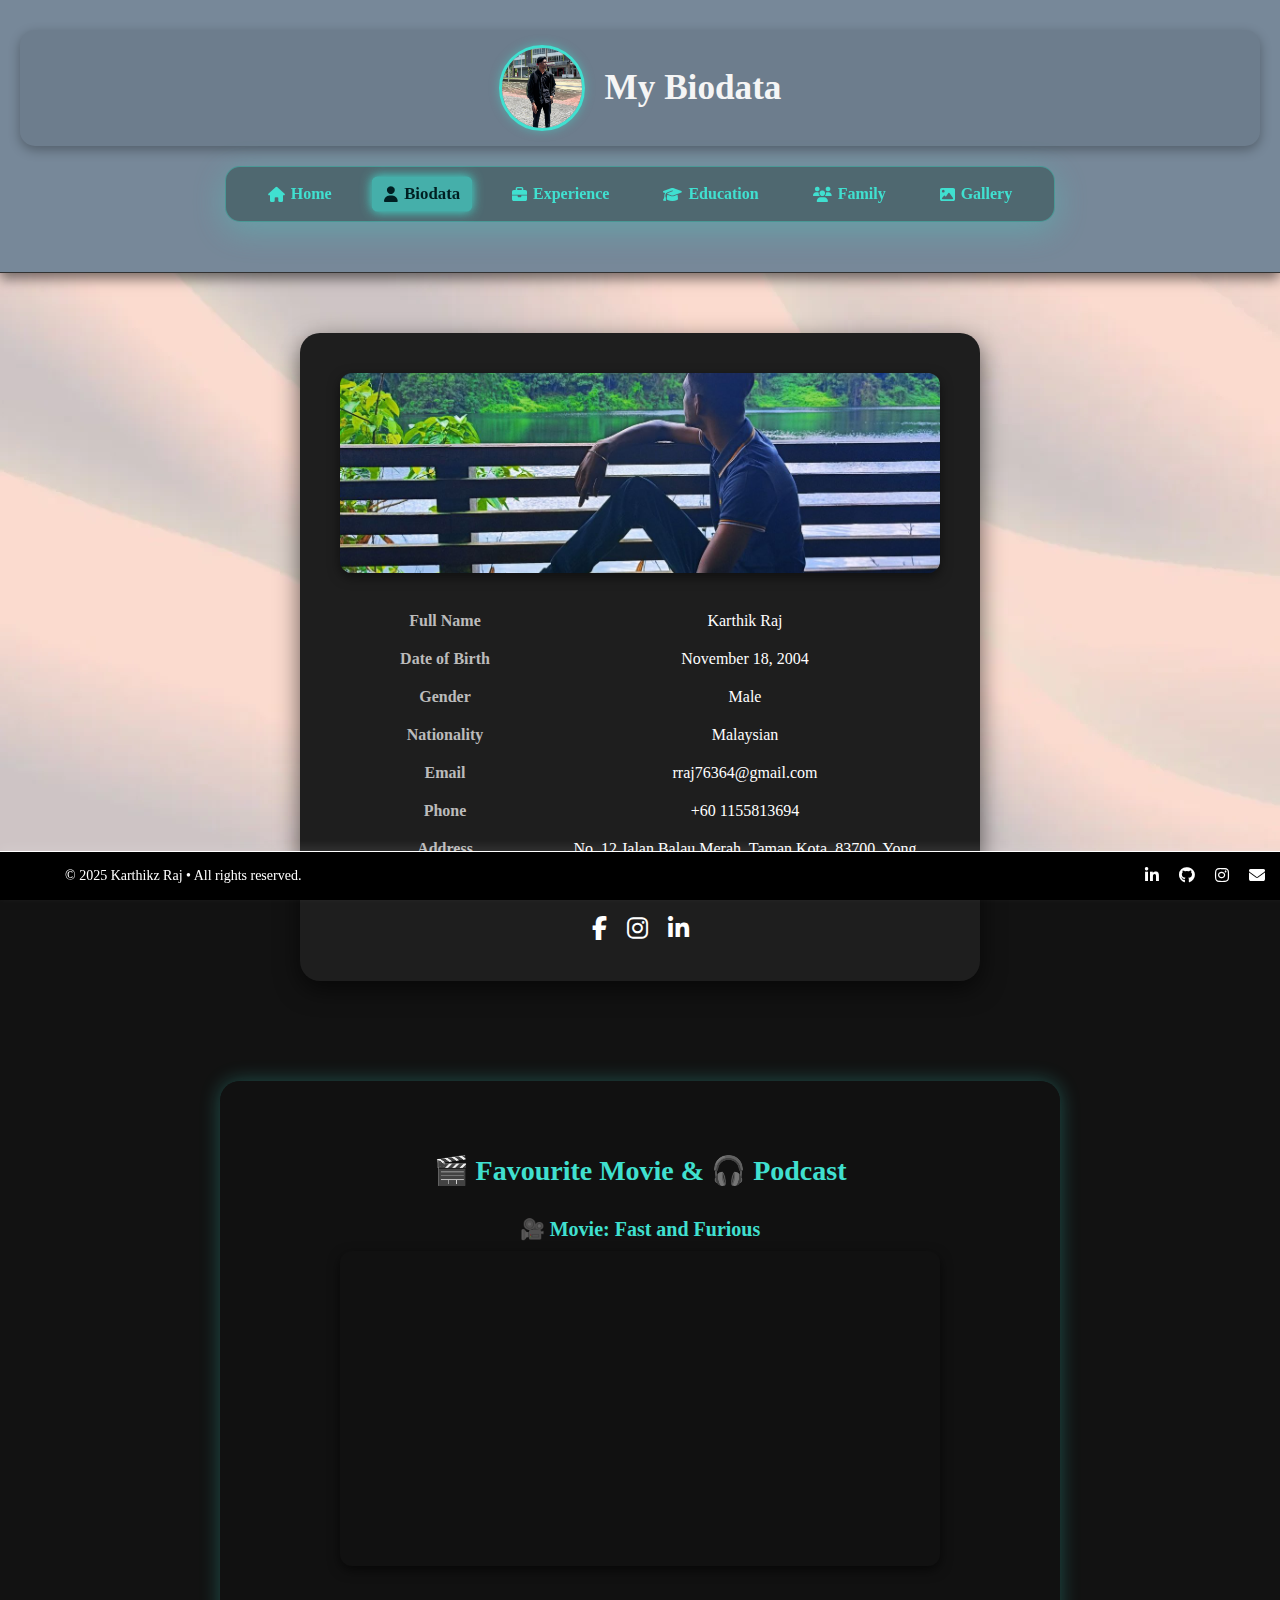
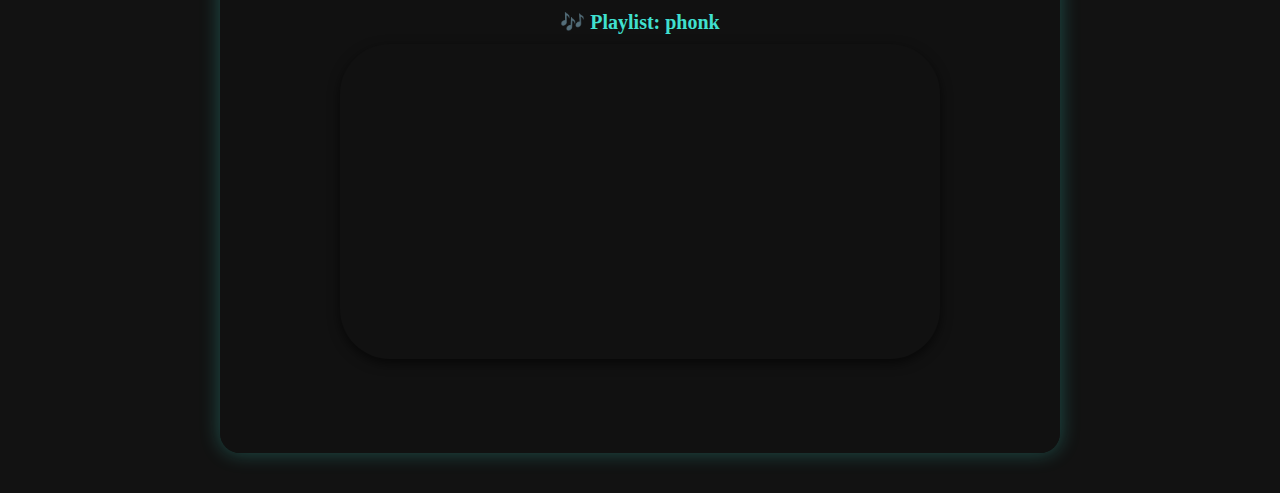
<file: Biodata.html>
<!DOCTYPE html>
<html lang="en">
<head>
  <meta charset="UTF-8" />
  <title>My Personal Website</title>
  <link rel="stylesheet" href="https://cdnjs.cloudflare.com/ajax/libs/font-awesome/6.5.0/css/all.min.css" />
<link rel="stylesheet" href="stylesbiodata.css" />
</head>
<body>
  <header>
    <div class="profile-container">
      <img src="unimap.jpg" alt="My Photo" class="profile-pic" />
      <h1 class="header-title">My Biodata</h1>
    </div>

    <div class="nav-bar">
      <ul>
        <li><a href="index.html"><i class="fas fa-home"></i> Home</a></li>
        <li><a href="biodata.html" class="active"><i class="fas fa-user"></i> Biodata</a></li>
        <li><a href="experience.html"><i class="fas fa-briefcase"></i> Experience</a></li>
        <li><a href="education.html"><i class="fas fa-graduation-cap"></i> Education</a></li>
        <li><a href="Family.html"><i class="fas fa-users"></i> Family</a></li>
        <li><a href="gallery.html"><i class="fas fa-image"></i> Gallery</a></li>
      </ul>
    </div>
  </header>

  <section id="biodata">
    <div class="biodata-box">
      <div class="biodata-photo">
        <img src="img6.jpg" alt="My Photo" />
      </div>
      <div class="biodata-info">
        <table>
          <tr><td>Full Name</td><td>Karthik Raj</td></tr>
          <tr><td>Date of Birth</td><td>November 18, 2004</td></tr>
          <tr><td>Gender</td><td>Male</td></tr>
          <tr><td>Nationality</td><td>Malaysian</td></tr>
          <tr><td>Email</td><td>rraj76364@gmail.com</td></tr>
          <tr><td>Phone</td><td>+60 1155813694</td></tr>
          <tr><td>Address</td><td>No. 12 Jalan Balau Merah, Taman Kota, 83700, Yong Peng, Johor</td></tr>
        </table>
      </div>
      <div class="biodata-actions">
        <div class="social-icons">
          <a href="#"><i class="fab fa-facebook-f"></i></a>
          <a href="#"><i class="fab fa-instagram"></i></a>
          <a href="#"><i class="fab fa-linkedin-in"></i></a>
        </div>
      </div>
    </div>
  </section>
  <section id="favorite-media">
  <h2>🎬 Favourite Movie & 🎧 Podcast</h2>

<div class="video-container">
  <h3>🎥 Movie: Fast and Furious</h3>
  <iframe 
    src="https://www.youtube.com/embed/L_Cb1OepkY8" 
    frameborder="0" 
    allow="accelerometer; autoplay; clipboard-write; encrypted-media; gyroscope; picture-in-picture; fullscreen" 
    allowfullscreen>
  </iframe>
</div>


<div class="podcast-container">
  <h3>🎶 Playlist: phonk</h3>
  <iframe src="https://open.spotify.com/embed/playlist/37i9dQZF1DWWY64wDtewQt" 
          allow="autoplay; clipboard-write; encrypted-media" 
          style="border-radius:50px"></iframe>
</div>

</section>


<footer class="footer">
  <div class="footer-container">
    <p class="footer-text">&copy; 2025 Karthikz Raj • All rights reserved.</p>
    <div class="footer-links">
      <a href="#"><i class="fab fa-linkedin-in"></i></a>
      <a href="#"><i class="fab fa-github"></i></a>
      <a href="#"><i class="fab fa-instagram"></i></a>
      <a href="#"><i class="fas fa-envelope"></i></a>
  </div>
</footer>
</body>
</html>
</file>
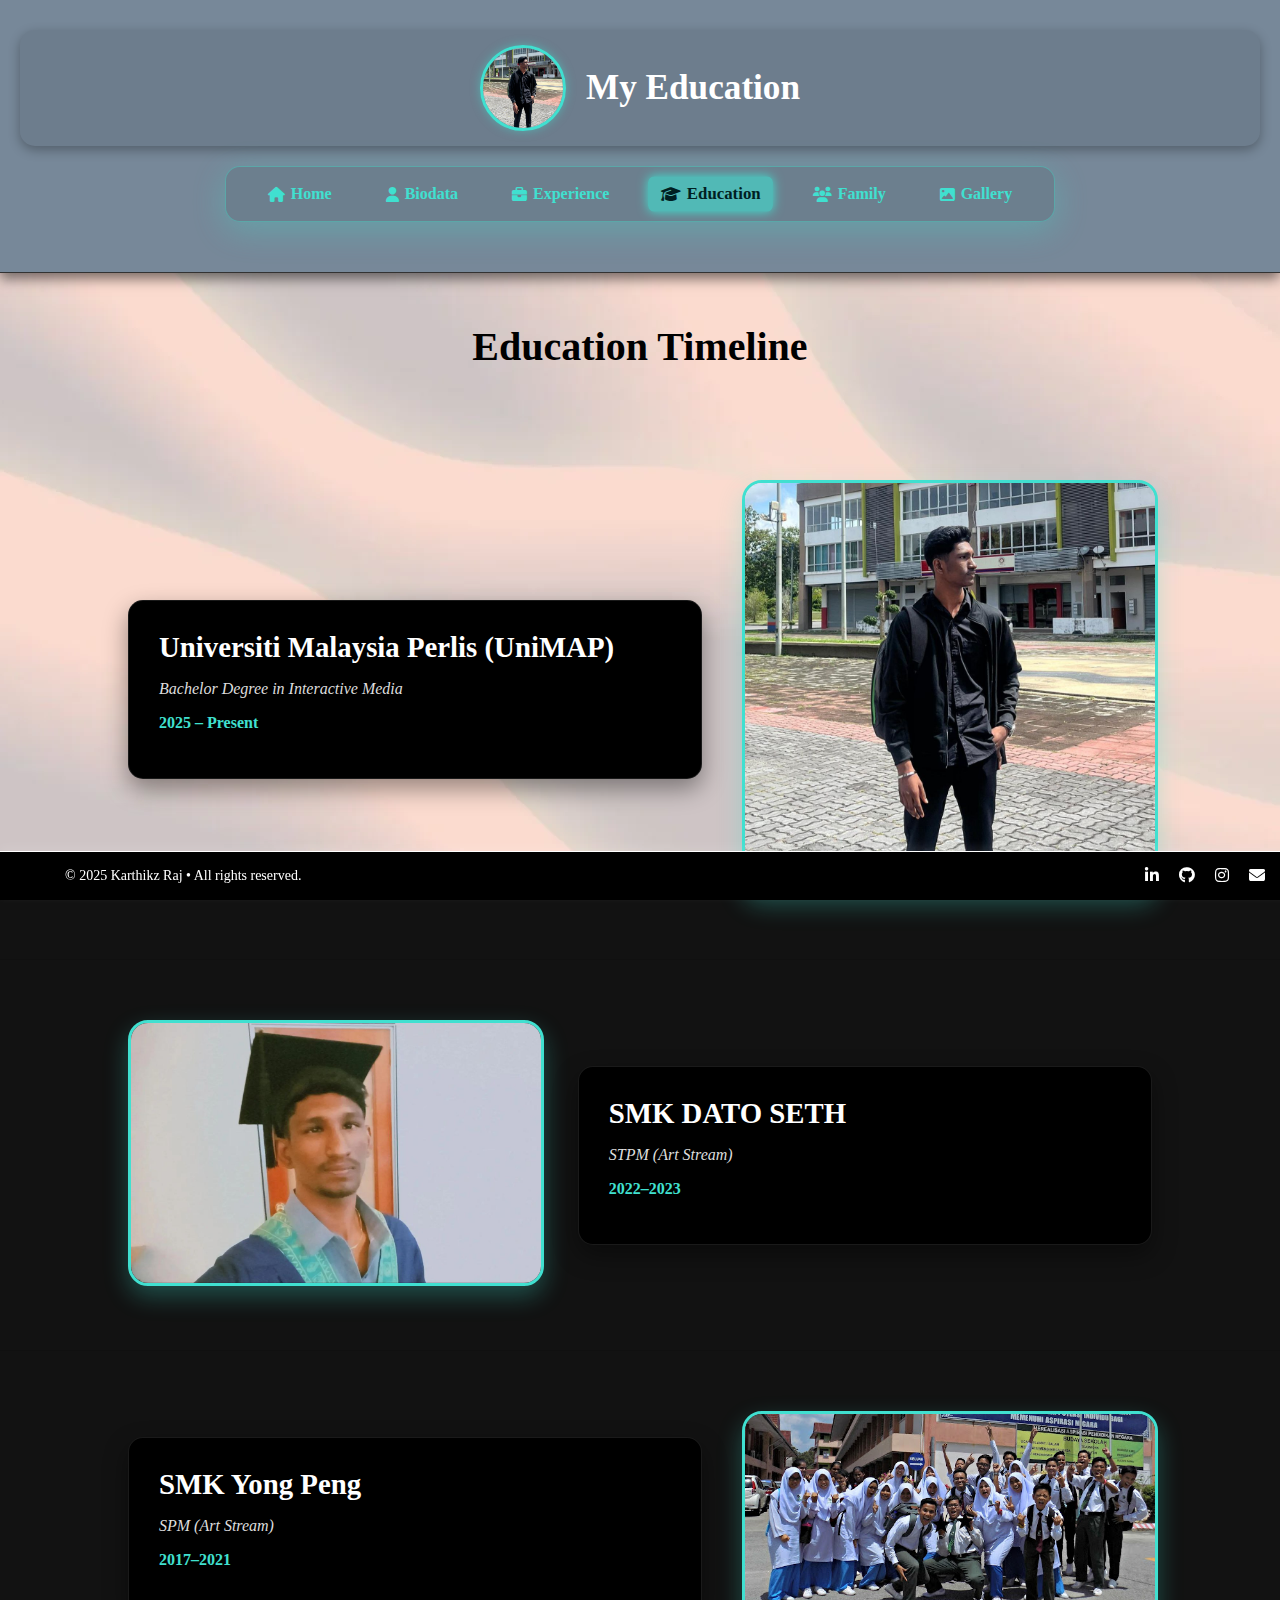
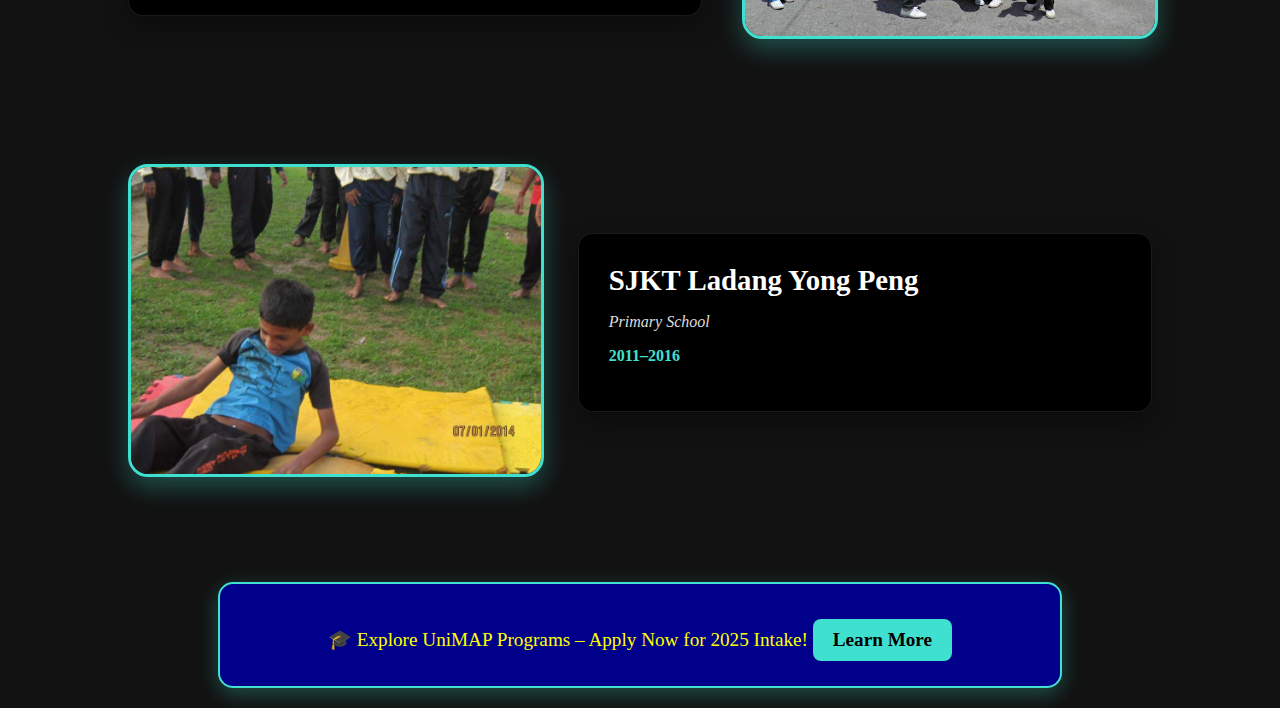
<file: Education.html>
<!DOCTYPE html>
<html lang="en">
<head>
  <meta charset="UTF-8" />
  <title>My Education</title>
  <link rel="stylesheet" href="https://cdnjs.cloudflare.com/ajax/libs/font-awesome/6.5.0/css/all.min.css" />
  <link rel="stylesheet" href="styleeducation.css" />
</head>
<body>
  <header>
    <div class="profile-container">
      <img src="unimap.jpg" alt="My Photo" class="profile-pic" />
      <h1 class="header-title">My Education</h1>
    </div>

    <div class="nav-bar">
      <ul>
        <li><a href="index.html"><i class="fas fa-home"></i> Home</a></li>
        <li><a href="biodata.html"><i class="fas fa-user"></i> Biodata</a></li>
        <li><a href="experience.html"><i class="fas fa-briefcase"></i> Experience</a></li>
        <li><a href="education.html" class="active"><i class="fas fa-graduation-cap"></i> Education</a></li>
        <li><a href="Family.html"><i class="fas fa-users"></i> Family</a></li>
        <li><a href="gallery.html"><i class="fas fa-image"></i> Gallery</a></li>
      </ul>
    </div>
  </header>

  <section class="edu-section">
    <h2 class="edu-title">Education Timeline</h2>

    <div class="edu-item">
      <div class="edu-img">
        <img src="unimap.jpg" alt="UniMAP">
      </div>
      <div class="edu-details">
        <h3>Universiti Malaysia Perlis (UniMAP)</h3>
        <p class="edu-degree">Bachelor Degree in Interactive Media</p>
        <p class="edu-year">2025 – Present</p>
      </div>
    </div>

    <div class="edu-item">
      <div class="edu-img">
        <img src="kolejtingkatanenam.jpg" alt="Kolej Tingkatan Enam Perlis">
      </div>
      <div class="edu-details">
        <h3>SMK DATO SETH</h3>
        <p class="edu-degree">STPM (Art Stream)</p>
        <p class="edu-year">2022–2023</p>
      </div>
    </div>

    <div class="edu-item">
      <div class="edu-img">
        <img src="SMKYP.jpg" alt="SMK Yong Peng">
      </div>
      <div class="edu-details">
        <h3>SMK Yong Peng</h3>
        <p class="edu-degree">SPM (Art Stream)</p>
        <p class="edu-year">2017–2021</p>
      </div>
    </div>

    <div class="edu-item">
      <div class="edu-img">
        <img src="primaryschool.jpg" alt="SJKT Ladang Yong Peng">
      </div>
      <div class="edu-details">
        <h3>SJKT Ladang Yong Peng</h3>
        <p class="edu-degree">Primary School</p>
        <p class="edu-year">2011–2016</p>
      </div>
    </div>
  </section>

  <!-- 🎓 UniMAP Ad Banner -->
  <div class="ad-banner uni-map-banner">
    <span class="ad-text">
      🎓 Explore UniMAP Programs – Apply Now for 2025 Intake!
    </span>
    <a href="https://www.unimap.edu.my" target="_blank" class="ad-btn">
      Learn More
    </a>
  </div>

  <footer class="footer">
    <div class="footer-container">
      <p class="footer-text">&copy; 2025 Karthikz Raj • All rights reserved.</p>
      <div class="footer-links">
        <a href="#"><i class="fab fa-linkedin-in"></i></a>
        <a href="#"><i class="fab fa-github"></i></a>
        <a href="#"><i class="fab fa-instagram"></i></a>
        <a href="#"><i class="fas fa-envelope"></i></a>
      </div>
    </div>
  </footer>
</body>
</html>
</file>
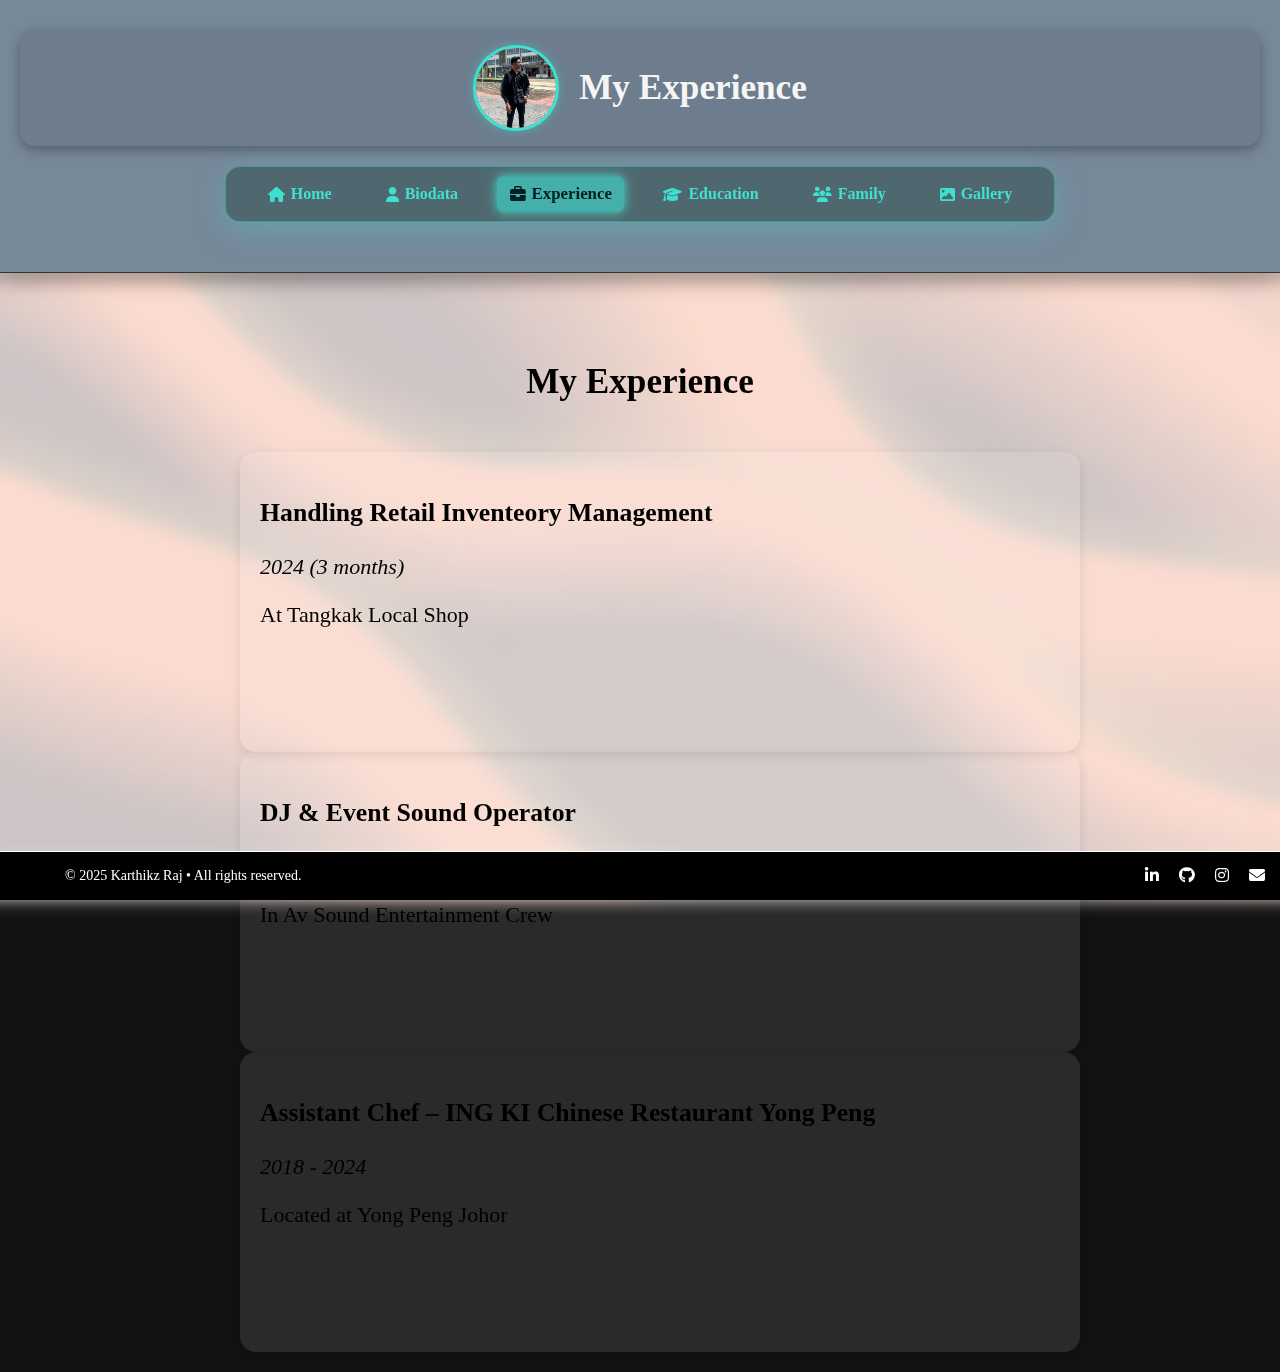
<file: Experience.html>
<!DOCTYPE html>
<html lang="en">
<head>
  <meta charset="UTF-8" />
  <title>My Personal Website</title>
  <link rel="stylesheet" href="https://cdnjs.cloudflare.com/ajax/libs/font-awesome/6.5.0/css/all.min.css" />
<link rel="stylesheet" href="stylesexperience.css"/>

</head>
<body>

   <header>
    <div class="profile-container">
      <img src="unimap.jpg" alt="My Photo" class="profile-pic" />
      <h1 class="header-title">My Experience</h1>
    </div>

    <div class="nav-bar">
      <ul>
        <li><a href="index.html"><i class="fas fa-home"></i> Home</a></li>
        <li><a href="biodata.html"><i class="fas fa-user"></i> Biodata</a></li>
        <li><a href="experience.html" class="active"><i class="fas fa-briefcase"></i> Experience</a></li>
        <li><a href="education.html"><i class="fas fa-graduation-cap"></i> Education</a></li>
        <li><a href="Family.html"><i class="fas fa-users"></i> Family</a></li>
        <li><a href="gallery.html"><i class="fas fa-image"></i> Gallery</a></li>
      </ul>
    </div>
  </header>

  <section id="experience">
    <h2 class="experience-title">My Experience</h2>
    <div class="timeline">
      <div class="card">
        <div class="card-inner">
          <div class="card-front">
            <h3> Handling Retail Inventeory Management </h3>
            <p><em>2024 (3 months)</em></p>
            <p>At Tangkak Local Shop </p>
          </div>
          <div class="card-back">
            <p>I gained experience in retail inventory management at a local shop in Tangkak in 2024. My responsibilities included checking stock levels, organizing products on shelves, and helping with restocking. This experience taught me how to handle inventory efficiently and understand the basics of retail operations.</p>
          </div>
        </div>
      </div>

      <div class="card">
        <div class="card-inner">
          <div class="card-front">
            <h3>DJ & Event Sound Operator</h3>
            <p><em>2023 - Present</em></p>
            <p> In Av Sound Entertainment Crew</p>
          </div>
          <div class="card-back">
            <p>I also have experience as a DJ, working with a local sound system team. I was involved in setting up audio equipment, managing music playlists, and performing at events. This role helped me develop skills in sound control, event coordination, and engaging with live audiences.</p>
          </div>
        </div>
      </div>

      <div class="card">
        <div class="card-inner">
          <div class="card-front">
            <h3>Assistant Chef – ING KI Chinese Restaurant Yong Peng</h3>
            <p><em>2018 - 2024</em></p>
            <p> Located at Yong Peng Johor </p>
          </div>
          <div class="card-back">
            <p>I worked as an assistant chef at ING KI, a Chinese restaurant in Tangkak. My tasks included preparing ingredients, assisting in cooking dishes, and maintaining kitchen cleanliness. This experience helped me learn teamwork, time management, and basic culinary skills in a fast-paced restaurant environment.</p>
          </div>
        </div>
      </div>
    </div>
  </section>

  <script>
    function toggleMode() {
      document.body.classList.toggle("light-mode");
    }
  </script>
  <footer class="footer">
  <div class="footer-container">
    <p class="footer-text">&copy; 2025 Karthikz Raj • All rights reserved.</p>
    <div class="footer-links">
      <a href="#"><i class="fab fa-linkedin-in"></i></a>
      <a href="#"><i class="fab fa-github"></i></a>
      <a href="#"><i class="fab fa-instagram"></i></a>
      <a href="#"><i class="fas fa-envelope"></i></a>
  </div>
</body>
</html>
</file>
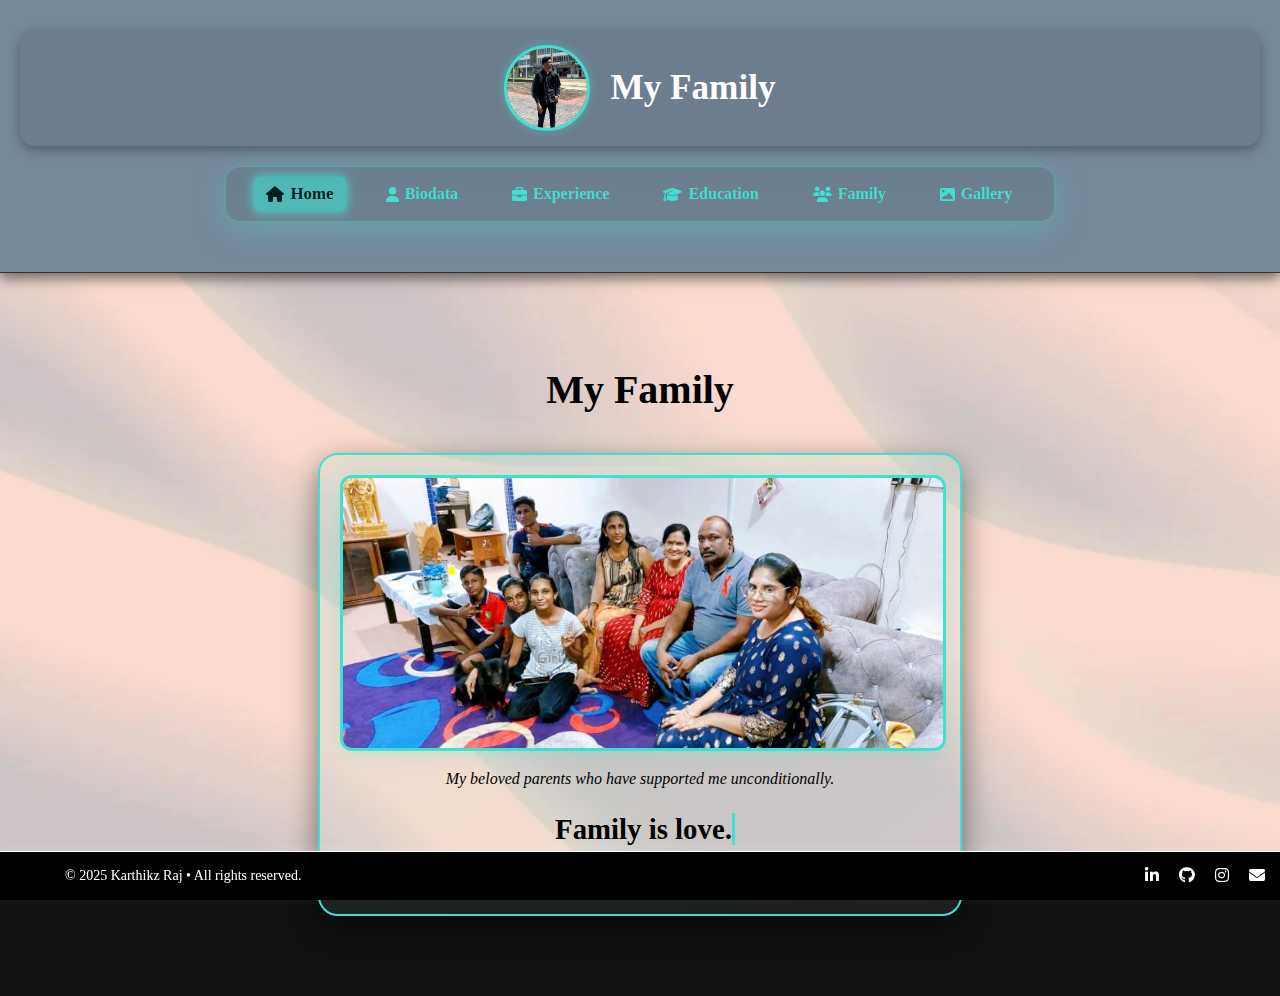
<file: Family.html>
<!DOCTYPE html>
<html lang="en">
<head>
  <meta charset="UTF-8" />
  <title>My Family</title>
  <link rel="stylesheet" href="https://cdnjs.cloudflare.com/ajax/libs/font-awesome/6.5.0/css/all.min.css" />
  <link rel="stylesheet" href="stylesfamily.css" />

</head>
<body>
  <header>
    <div class="profile-container">
      <img src="unimap.jpg" alt="My Photo" class="profile-pic" />
      <h1 class="header-title">My Family</h1>
    </div>

   <div class="nav-bar">
    <ul>
      <li><a href="index.html" class="active"><i class="fas fa-home"></i> Home</a></li>
      <li><a href="Biodata.html"><i class="fas fa-user"></i> Biodata</a></li>
      <li><a href="Experience.html"><i class="fas fa-briefcase"></i> Experience</a></li>
      <li><a href="Education.html"><i class="fas fa-graduation-cap"></i> Education</a></li>
      <li><a href="Family.html"><i class="fas fa-users"></i> Family</a></li>
      <li><a href="Gallery.html"><i class="fas fa-image"></i> Gallery</a></li>
    </ul>
  </div>
  </header>

  <section class="family-section">
    <h2 class="family-title">My Family</h2>
    <div class="family-gallery">
      <div class="family-item">
        <img src="family.jpg" alt="My Parents">
        <p class="caption">My beloved parents who have supported me unconditionally.</p>
        <div class="typing-loop-container">
  <span class="typing-loop-text"></span>
</div>

    </div>
  </section>
  <footer class="footer">
  <div class="footer-container">
    <p class="footer-text">&copy; 2025 Karthikz Raj • All rights reserved.</p>
    <div class="footer-links">
      <a href="#"><i class="fab fa-linkedin-in"></i></a>
      <a href="#"><i class="fab fa-github"></i></a>
      <a href="#"><i class="fab fa-instagram"></i></a>
      <a href="#"><i class="fas fa-envelope"></i></a>
  </div>
</body>
</html>
</file>
<file: stylesbiodata.css>
:root {
      --primary-color: #40E0D0;
      --bg-dark: #121212;
      --text-light: #ffffff;
      --text-dark: #000000;
    }

    body {
      margin: 0;
      font-family: 'Georgia', serif;
      background: var(--bg-dark) url('bg7.jpg') no-repeat center center fixed;
      background-size: cover;
      color: var(--text-light);
      position: relative;
    }

    header {
      background-color:lightslategrey;
      border-bottom: 1px solid #333;
      color: var(--primary-color);
      padding: 30px 20px;
      text-align: center;
      box-shadow: 0 6px 12px rgba(0, 0, 0, 0.5);
    }

    header {
      background-color: lightslategrey;
      border-bottom: 1px solid #333;
      color: var(--primary-color);
      padding: 30px 20px;
      text-align: center;
      box-shadow: 0 6px 12px rgba(0, 0, 0, 0.5);
    }

    .profile-container {
      display: flex;
      align-items: center;
      justify-content: center;
      gap: 20px;
      background-color: rgba(0, 0, 0, 0.08);
      padding: 15px 25px;
      border-radius: 15px;
      box-shadow: 0 4px 12px rgba(0, 0, 0, 0.3);
      flex-wrap: wrap;
    }

    .profile-pic {
      width: 80px;
      height: 80px;
      border-radius: 50%;
      object-fit: cover;
      border: 3px solid var(--primary-color);
      box-shadow: 0 0 10px rgba(64, 224, 208, 0.5);
    }

    .header-title {
      font-size: 2.2em;
      color: whitesmoke;
      margin: 0;
    }

    .nav-bar {
      background-color: rgba(47, 79, 79, 0.55);
      backdrop-filter: blur(10px);
      border-radius: 15px;
      box-shadow: 0 8px 32px rgba(64, 224, 208, 0.3);
      padding: 10px 30px;
      border: 1px solid rgba(64, 224, 208, 0.4);
      margin: 20px auto;
      max-width: fit-content;
      text-align: center;
    }

    .nav-bar ul {
      list-style: none;
      display: flex;
      gap: 30px;
      margin: 0;
      padding: 0;
      flex-wrap: wrap;
      justify-content: center;
    }

    .nav-bar ul li a {
      display: flex;
      align-items: center;
      gap: 6px;
      color: var(--primary-color);
      text-decoration: none;
      font-weight: bold;
      font-size: 16px;
      padding: 8px 12px;
      border-radius: 6px;
      transition: 0.3s ease;
    }

    .nav-bar ul li a i {
      font-size: 15px;
    }

    .nav-bar ul li a:hover,
    .nav-bar ul li a.active {
      background-color: rgba(64, 224, 208, 0.6);
      color: #001f22;
      box-shadow: 0 0 10px #40E0D0;
      transform: scale(1.05);
    }

 #biodata {
  padding: 60px 20px;
  text-align: center;
}

.biodata-box {
  max-width: 600px;
  margin: auto;
  padding: 40px;
  border-radius: 20px;
  background-color: #1e1e1e; /* Premium dark grey/black */
  color: #ffffff; /* White text */
  border: none;
  box-shadow: 0 8px 24px rgba(0, 0, 0, 0.6);
}

.biodata-photo img {
  width: 100%;
  max-height: 200px;
  object-fit: cover;
  border-radius: 12px;
  margin-bottom: 25px;
  box-shadow: 0 4px 12px rgba(0, 0, 0, 0.5);
}

.biodata-info table {
  width: 100%;
  border-collapse: collapse;
  font-size: 16px;
}

.biodata-info td {
  padding: 10px;
  vertical-align: top;
}

.biodata-info td:first-child {
  font-weight: bold;
  color: #bbbbbb; /* Soft grey labels */
  width: 35%;
}

.biodata-info td:last-child {
  color: #ffffff;
}

.biodata-actions {
  margin-top: 30px;
  text-align: center;
}

.glass-button {
  padding: 10px 20px;
  font-size: 16px;
  color: #ffffff;
  background-color: #292929; /* Dark button background */
  border: 1px solid #40E0D0;
  border-radius: 8px;
  cursor: pointer;
  transition: 0.3s ease;
}

.glass-button:hover {
  background-color: #40E0D0;
  color: #000000;
  box-shadow: 0 0 10px #40E0D0;
  transform: scale(1.05);
}

.social-icons {
  margin-top: 20px;
  display: flex;
  justify-content: center;
  gap: 20px;
}

.social-icons a i {
  font-size: 24px;
  color: #ffffff;
  transition: 0.3s ease;
}

.social-icons a i:hover {
  color: #40E0D0;
  transform: scale(1.2);
}

@media (max-width: 768px) {
  .nav-bar ul {
    flex-direction: column;
    gap: 10px;
  }

  .biodata-box {
    width: 90%;
    padding: 40px;
  }

  .biodata-photo img {
    max-height: 150px;
  }

  .profile-container {
    flex-direction: column;
  }
}
#favorite-media {
  padding: 50px 20px;
  background-color: rgba(18, 18, 18, 0.8);
  color:white;
  text-align: center;
  text-decoration-color: white;
  border-radius: 20px;
  max-width: 800px;
  margin: 40px auto;
  box-shadow: 0 0 20px rgba(64, 224, 208, 0.3);
}

#favorite-media h2 {
  font-size: 28px;
  color: var(--primary-color);
  margin-bottom: 30px;
}

.video-container, .podcast-container {
  margin-bottom: 40px;
}

.video-container h3,
.podcast-container h3 {
  margin-bottom: 10px;
  font-size: 20px;
  color: #40E0D0;
}

iframe {
  width: 100%;
  max-width: 600px;
  height: 315px;
  border: none;
  border-radius: 12px;
  box-shadow: 0 4px 12px rgba(0, 0, 0, 0.6);
}

@media (max-width: 768px) {
  iframe {
    height: 250px;
  }

  #favorite-media {
    padding: 30px 15px;
  }
}


    .footer {
  position: fixed;
  bottom: 0;
  width: 100%;
  background-color: #000000; /* Black background */
  color: #ffffff;            /* White text */
  padding: 15px 25px;
  display: flex;
  justify-content: center;
  align-items: center;
  border-top: 1px solid #ffffff;
  z-index: 1000;
  box-shadow: 0 -4px 10px rgba(255, 255, 255, 0.1);
}

.footer-container {
  display: flex;
  justify-content: space-between;
  align-items: center;
  width: 100%;
  max-width: 1200px;
  flex-wrap: wrap;
}

.footer-text {
  font-size: 14px;
  margin: 0;
  color: #ffffff;
}

.footer-links {
  display: flex;
  gap: 20px;
}

.footer-links a {
  color: #ffffff;
  font-size:
}

@media (max-width: 600px) {
  .footer-container {
    flex-direction: column;
    text-align: center;
    gap: 10px;
  }
}
</file>
<file: styleeducation.css>
:root {
  --primary-color: #40E0D0;
  --bg-dark: #121212;
  --text-light: #ffffff;
  --text-dark: #000000;
}

body {
  margin: 0;
  font-family: 'Georgia', serif;
  background: var(--bg-dark) url('bg7.jpg') no-repeat center center fixed;
  background-size: cover;
  color: var(--text-light);
  position: relative;
}

header {
  background-color: lightslategrey;
  border-bottom: 1px solid #333;
  color: var(--primary-color);
  padding: 30px 20px;
  text-align: center;
  box-shadow: 0 6px 12px rgba(0, 0, 0, 0.5);
}

.profile-container {
  display: flex;
  align-items: center;
  justify-content: center;
  gap: 20px;
  background-color: rgba(0, 0, 0, 0.08);
  padding: 15px 25px;
  border-radius: 15px;
  box-shadow: 0 4px 12px rgba(0, 0, 0, 0.3);
  flex-wrap: wrap;
}

.profile-pic {
  width: 80px;
  height: 80px;
  border-radius: 50%;
  object-fit: cover;
  border: 3px solid var(--primary-color);
  box-shadow: 0 0 10px rgba(64, 224, 208, 0.5);
}

.header-title {
  font-size: 2.2em;
  color: white;
  margin: 0;
}

.nav-bar {
  background-color: rgba(47, 79, 79, 0.15);
  border-radius: 15px;
  box-shadow: 0 8px 32px rgba(64, 224, 208, 0.3);
  padding: 10px 30px;
  border: 1px solid rgba(64, 224, 208, 0.4);
  margin: 20px auto;
  max-width: fit-content;
  text-align: center;
}

.nav-bar ul {
  list-style: none;
  display: flex;
  gap: 30px;
  margin: 0;
  padding: 0;
  flex-wrap: wrap;
  justify-content: center;
}

.nav-bar ul li a {
  display: flex;
  align-items: center;
  gap: 6px;
  color: var(--primary-color);
  text-decoration: none;
  font-weight: bold;
  font-size: 16px;
  padding: 8px 12px;
  border-radius: 6px;
  transition: 0.3s ease;
}

.nav-bar ul li a i {
  font-size: 15px;
}

.nav-bar ul li a:hover,
.nav-bar ul li a.active {
  background-color: rgba(64, 224, 208, 0.6);
  color: #001f22;
  box-shadow: 0 0 10px #40E0D0;
  transform: scale(1.05);
}

/* Education Section */
.edu-section {
  width: 100%;
}

.edu-title {
  text-align: center;
  font-size: 2.5em;
  color: black;
  margin: 50px 0;
}

.edu-item {
  display: flex;
  align-items: center;
  justify-content: center;
  padding: 60px 10%;
  gap: 40px;
  flex-wrap: wrap;
  border-bottom: 1px solid rgba(0, 0, 0, 0.1);
}

.edu-item:nth-child(even) {
  flex-direction: row-reverse;
}

.edu-img {
  flex: 1 1 40%;
}

.edu-img img {
  width: 100%;
  max-width: 500px;
  height: auto;
  border-radius: 20px;
  border: 3px solid var(--primary-color);
  box-shadow: 0 10px 25px rgba(64, 224, 208, 0.3);
}

/* Education Details */
.edu-details {
  flex: 1 1 50%;
  background: #000000;
  color: #ffffff;
  border: 1px solid rgba(255, 255, 255, 0.1);
  border-radius: 15px;
  padding: 30px;
  box-shadow: 0 10px 25px rgba(0, 0, 0, 0.4);
}

.edu-details h3 {
  margin: 0 0 10px;
  font-size: 1.8em;
  color: #ffffff;
}

.edu-degree {
  color: #dddddd;
  font-style: italic;
  margin-bottom: 10px;
}

.edu-year {
  color: #40E0D0;
  font-weight: bold;
}

/* Banner Ad */
.ad-banner {
  background-color:darkblue;
  color:yellow;
  text-align: center;
  padding: 25px 20px;
  font-size: 1.2em;
  margin: 40px auto 20px;
  border: 2px solid var(--primary-color);
  border-radius: 15px;
  width: 90%;
  max-width: 800px;
  box-shadow: 0 6px 20px rgba(64, 224, 208, 0.3);
}

.ad-btn {
  display: inline-block;
  margin-top: 10px;
  background-color: var(--primary-color);
  color: #000000;
  padding: 10px 20px;
  border-radius: 8px;
  font-weight: bold;
  text-decoration: none;
  transition: 0.3s;
}

.ad-btn:hover {
  background-color: #30bfbf;
  color: #000;
  transform: scale(1.05);
}

/* Footer */
.footer {
  position: fixed;
  bottom: 0;
  width: 100%;
  background-color: #000000;
  color: #ffffff;
  padding: 15px 25px;
  display: flex;
  justify-content: center;
  align-items: center;
  border-top: 1px solid #ffffff;
  z-index: 1000;
  box-shadow: 0 -4px 10px rgba(255, 255, 255, 0.1);
}

.footer-container {
  display: flex;
  justify-content: space-between;
  align-items: center;
  width: 100%;
  max-width: 1200px;
  flex-wrap: wrap;
}

.footer-text {
  font-size: 14px;
  margin: 0;
  color: #ffffff;
}

.footer-links {
  display: flex;
  gap: 20px;
}

.footer-links a {
  color: #ffffff;
  font-size: 16px;
}

/* Responsive */
@media (max-width: 768px) {
  .edu-item {
    flex-direction: column !important;
    text-align: center;
    padding: 40px 20px;
  }

  .edu-img img {
    max-width: 100%;
  }

  .edu-details {
    margin-top: 20px;
  }

  .ad-banner {
    padding: 20px;
    font-size: 1em;
  }
}

@media (max-width: 600px) {
  .footer-container {
    flex-direction: column;
    text-align: center;
    gap: 10px;
  }
}
</file>
<file: stylesexperience.css>
:root {
      --primary-color: #40E0D0;
      --bg-dark: #121212;
      --text-light: #ffffff;
      --text-dark: #000000;
    }

    body {
      margin: 0;
      font-family: 'Georgia', serif;
      background: var(--bg-dark) url('bg7.jpg') no-repeat center center fixed;
      background-size: cover;
      color: var(--text-light);
      position: relative;
    }

    header {
      background-color:lightslategrey;
      border-bottom: 1px solid #333;
      color: var(--primary-color);
      padding: 30px 20px;
      text-align: center;
      box-shadow: 0 6px 12px rgba(0, 0, 0, 0.5);
    }

    .profile-container {
      display: flex;
      align-items: center;
      justify-content: center;
      gap: 20px;
      background-color: rgba(0, 0, 0, 0.08);
      padding: 15px 25px;
      border-radius: 15px;
      box-shadow: 0 4px 12px rgba(0, 0, 0, 0.3);
      flex-wrap: wrap;
    }

    .profile-pic {
      width: 80px;
      height: 80px;
      border-radius: 50%;
      object-fit: cover;
      border: 3px solid var(--primary-color);
      box-shadow: 0 0 10px rgba(64, 224, 208, 0.5);
    }

    .header-title {
      font-size: 2.2em;
      color:whitesmoke ;
      margin: 0;
    }

    .nav-bar {
      background-color: rgba(47, 79, 79, 0.55);
      backdrop-filter: blur(10px);
      border-radius: 15px;
      box-shadow: 0 8px 32px rgba(64, 224, 208, 0.3);
      padding: 10px 30px;
      border: 1px solid rgba(64, 224, 208, 0.4);
      margin: 20px auto;
      max-width: fit-content;
      text-align: center;
    }

    .nav-bar ul {
      list-style: none;
      display: flex;
      gap: 30px;
      margin: 0;
      padding: 0;
      flex-wrap: wrap;
      justify-content: center;
    }

    .nav-bar ul li a {
      display: flex;
      align-items: center;
      gap: 6px;
      color: var(--primary-color);
      text-decoration: none;
      font-weight: bold;
      font-size: 16px;
      padding: 8px 12px;
      border-radius: 6px;
      transition: 0.3s ease;
    }

    .nav-bar ul li a i {
      font-size: 15px;
    }

    .nav-bar ul li a:hover,
    .nav-bar ul li a.active {
      background-color: rgba(64, 224, 208, 0.6);
      color: #001f22;
      box-shadow: 0 0 10px #40E0D0;
      transform: scale(1.05);
    }

    #experience {
      padding: 60px 20px;
      backdrop-filter: blur(8px);
    }

    .experience-title {
      text-align: center;
      font-size: 2.2em;
      margin-bottom: 50px;
      color:black;
    }

    .timeline {
      display: flex;
      flex-direction: column;
      gap: 40px;
      max-width: 800px;
      margin: auto;
    }

 .card {
  perspective: 1000px;
  height: 260px;
  position: relative;
}

.card-inner {
  width: 100%;
  height: 100%;
  position: absolute;
  transition: transform 0.8s;
  transform-style: preserve-3d;
}

.card:hover .card-inner {
  transform: rotateY(180deg);
}
.card-front {
  background: rgba(255, 255, 255, 0.1);
  border-radius: 16px; 
  color: black;    
  position: absolute;
  width: 100%;
  height: 100%;
  padding: 20px;
  backface-visibility: hidden;
  box-shadow: 0 4px 12px rgba(0, 0, 0, 0.1);
}

.card-front, .card-back {
  font-size: 22px;
  border-radius: 16px;
  position: absolute;
  width: 100%;
  height: 100%;
  padding: 20px;
  backface-visibility: hidden;
  box-shadow: 0 4px 12px rgba(0, 0, 0, 0.1); /* optional clean shadow */
}

.card-back {
  transform: rotateY(180deg);
  background: #40E0D0; /* turquoise solid color */
  color: #000;
}

    @media (max-width: 768px) {
      .nav-bar ul {
        flex-direction: column;
        gap: 12px;
      }
    }
    .footer {
  position: fixed;
  bottom: 0;
  width: 100%;
  background-color: #000000; /* Black background */
  color: #ffffff;            /* White text */
  padding: 15px 25px;
  display: flex;
  justify-content: center;
  align-items: center;
  border-top: 1px solid #ffffff;
  z-index: 1000;
  box-shadow: 0 -4px 10px rgba(255, 255, 255, 0.1);
}

.footer-container {
  display: flex;
  justify-content: space-between;
  align-items: center;
  width: 100%;
  max-width: 1200px;
  flex-wrap: wrap;
}

.footer-text {
  font-size: 14px;
  margin: 0;
  color: #ffffff;
}

.footer-links {
  display: flex;
  gap: 20px;
}

.footer-links a {
  color: #ffffff;
  font-size:
}

@media (max-width: 600px) {
  .footer-container {
    flex-direction: column;
    text-align: center;
    gap: 10px;
  }
}
</file>
<file: stylesfamily.css>
:root {
  --primary-color: #40E0D0;
  --bg-dark: #121212;
  --text-light: #ffffff;
  --text-dark: #000000;
}

  body {
      margin: 0;
      font-family: 'Georgia', serif;
      background: var(--bg-dark) url('bg7.jpg') no-repeat center center fixed;
      background-size: cover;
      color: var(--text-light);
      position: relative;
    }

    header {
      background-color:lightslategrey;
      border-bottom: 1px solid #333;
      color: var(--primary-color);
      padding: 30px 20px;
      text-align: center;
      box-shadow: 0 6px 12px rgba(0, 0, 0, 0.5);
    }

header {
  background-color: lightslategrey;
  border-bottom: 1px solid #333;
  color: var(--primary-color);
  padding: 30px 20px;
  text-align: center;
  box-shadow: 0 6px 12px rgba(0, 0, 0, 0.5);
}



.profile-container {
  display: flex;
  align-items: center;
  justify-content: center;
  gap: 20px;
  background-color: rgba(0, 0, 0, 0.08);
  padding: 15px 25px;
  border-radius: 15px;
  box-shadow: 0 4px 12px rgba(0, 0, 0, 0.3);
  flex-wrap: wrap;
}

.profile-pic {
  width: 80px;
  height: 80px;
  border-radius: 50%;
  object-fit: cover;
  border: 3px solid var(--primary-color);
  box-shadow: 0 0 10px rgba(64, 224, 208, 0.5);
}

.header-title {
  font-size: 2.2em;
  color:white;
  margin: 0;
}

.nav-bar {
  background-color: rgba(47, 79, 79, 0.15);
  backdrop-filter: blur(10px);
  border-radius: 15px;
  box-shadow: 0 8px 32px rgba(64, 224, 208, 0.3);
  padding: 10px 30px;
  border: 1px solid rgba(64, 224, 208, 0.4);
  margin: 20px auto;
  max-width: fit-content;
  text-align: center;
}

.nav-bar ul {
  list-style: none;
  display: flex;
  gap: 30px;
  margin: 0;
  padding: 0;
  flex-wrap: wrap;
  justify-content: center;
}

.nav-bar ul li a {
  display: flex;
  align-items: center;
  gap: 6px;
  color: var(--primary-color);
  text-decoration: none;
  font-weight: bold;
  font-size: 16px;
  padding: 8px 12px;
  border-radius: 6px;
  transition: 0.3s ease;
}

.nav-bar ul li a i {
  font-size: 15px;
}

.nav-bar ul li a:hover,
.nav-bar ul li a.active {
  background-color: rgba(64, 224, 208, 0.6);
  color: #001f22;
  box-shadow: 0 0 10px #40E0D0;
  transform: scale(1.05);
}


/* FAMILY SECTION */
.family-section {
  padding: 60px 20px;
  text-align: center;
}

.family-title {
  font-size: 2.5em;
  color:black;
  margin-bottom: 20px;
}

/* Typing Animation */
.typing-loop-container {
  font-size: 1.8em;
  font-weight: bold;
  color:black;
  display: flex;
  justify-content: center;
  align-items: center;
  margin-bottom: 40px;
  min-height: 50px;
}

.typing-loop-text::after {
  content: "Family is love.";
  animation: typingLoop 12s infinite steps(1, end);
  white-space: nowrap;
  overflow: hidden;
  border-right: 3px solid var(--primary-color);
  padding-left: 10px;
}

@keyframes typingLoop {
  0% { content: "Family is love."; }
  25% { content: "Family is support."; }
  50% { content: "Family is forever."; }
  75% { content: "Family is home."; }
  100% { content: "Family is love."; }
}

/* Family Gallery */
.family-gallery {
  display: flex;
  justify-content: center;
  flex-wrap: wrap;
  gap: 40px;
  padding: 20px;
}

.family-item {
  max-width: 600px;
  background: linear-gradient(145deg, rgba(64,224,208,0.1), rgba(255,255,255,0.05));
  border: 2px solid var(--primary-color);
  border-radius: 20px;
  box-shadow: 0 10px 30px rgba(0, 0, 0, 0.5);
  padding: 20px;
  transition: transform 0.3s ease, box-shadow 0.3s ease;
}

.family-item:hover {
  transform: translateY(-8px);
  box-shadow: 0 15px 40px rgba(64, 224, 208, 0.5);
}

.family-item img {
  width: 100%;
  border-radius: 12px;
  border: 3px solid var(--primary-color);
  box-shadow: 0 0 20px rgba(64, 224, 208, 0.3);
}

.caption {
  margin-top: 15px;
  font-style: italic;
  color:black;
}

/* Responsive */
@media (max-width: 768px) {
  .family-gallery {
    flex-direction: column;
    align-items: center;
  }
}

  .footer {
  position: fixed;
  bottom: 0;
  width: 100%;
  background-color: #000000; /* Black background */
  color: #ffffff;            /* White text */
  padding: 15px 25px;
  display: flex;
  justify-content: center;
  align-items: center;
  border-top: 1px solid #ffffff;
  z-index: 1000;
  box-shadow: 0 -4px 10px rgba(255, 255, 255, 0.1);
}

.footer-container {
  display: flex;
  justify-content: space-between;
  align-items: center;
  width: 100%;
  max-width: 1200px;
  flex-wrap: wrap;
}

.footer-text {
  font-size: 14px;
  margin: 0;
  color: #ffffff;
}

.footer-links {
  display: flex;
  gap: 20px;
}

.footer-links a {
  color: #ffffff;
  font-size:
}

@media (max-width: 600px) {
  .footer-container {
    flex-direction: column;
    text-align: center;
    gap: 10px;
  }
}
</file>
